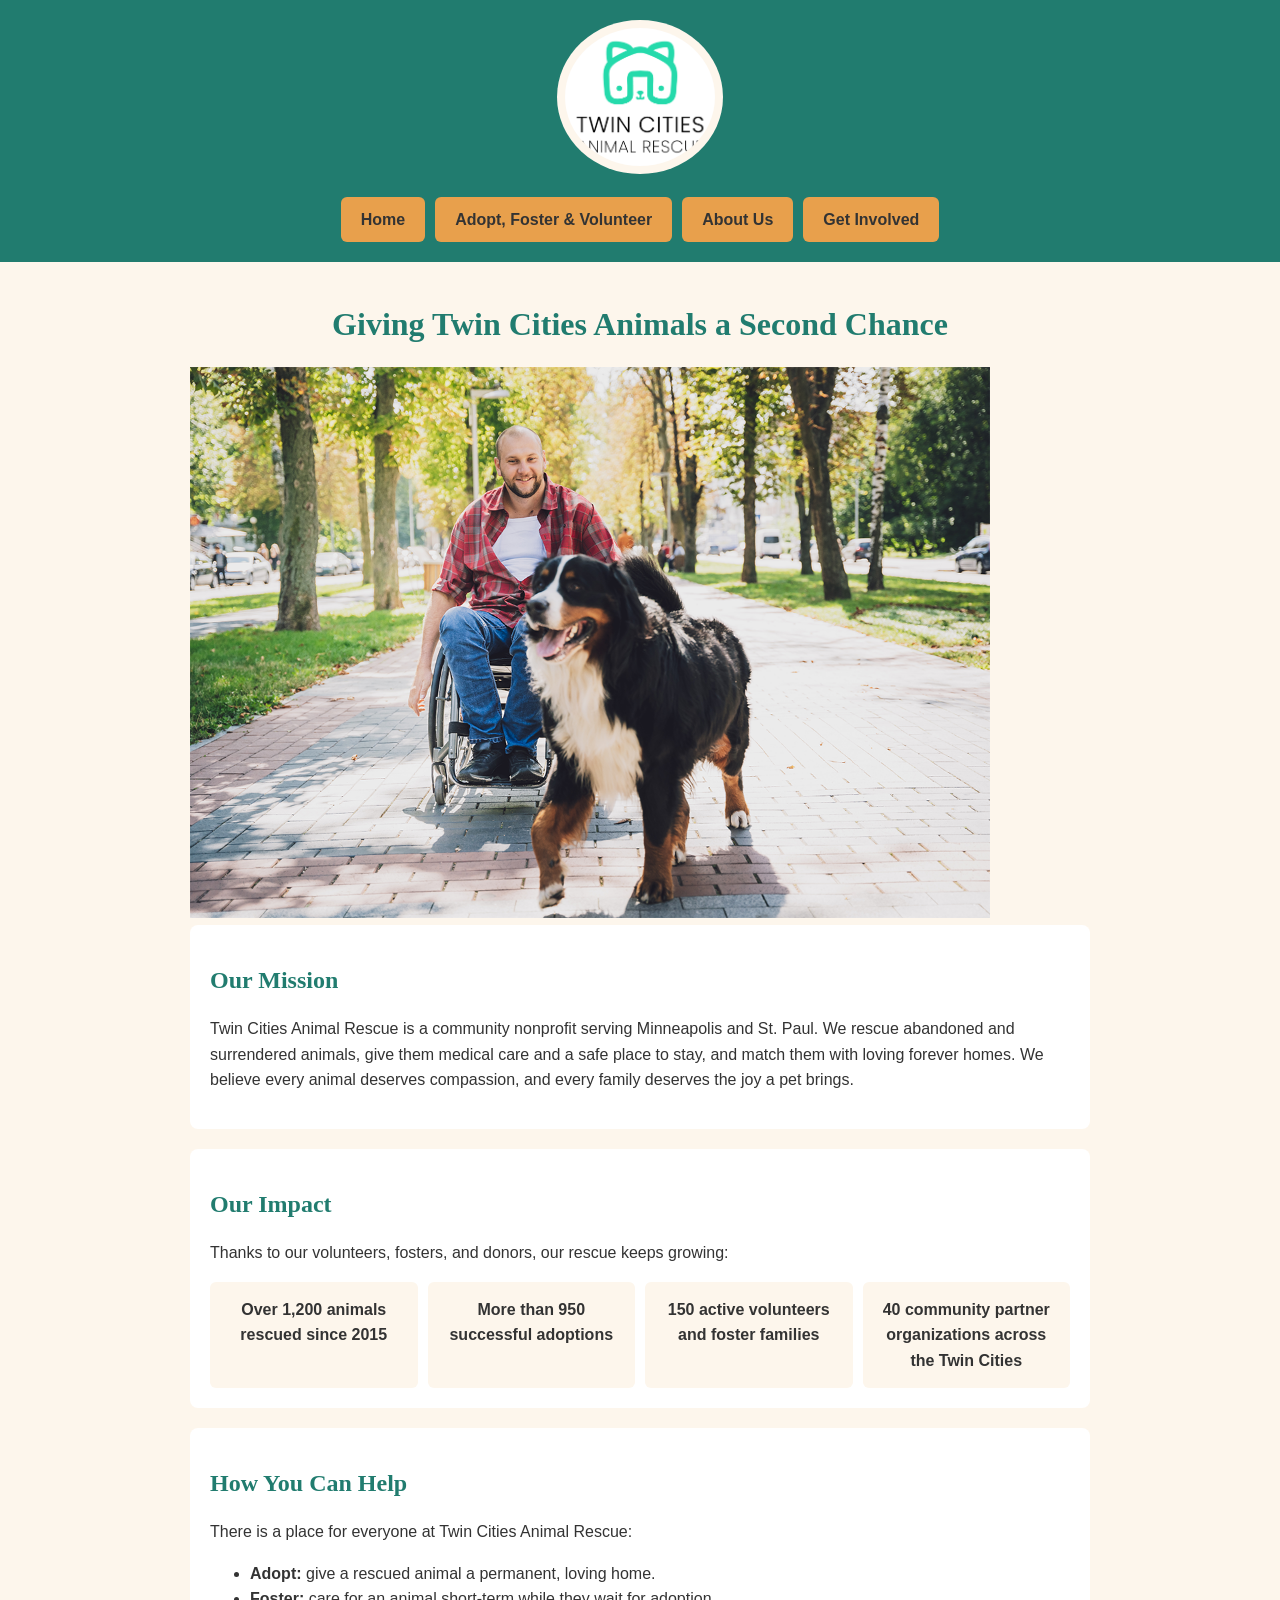
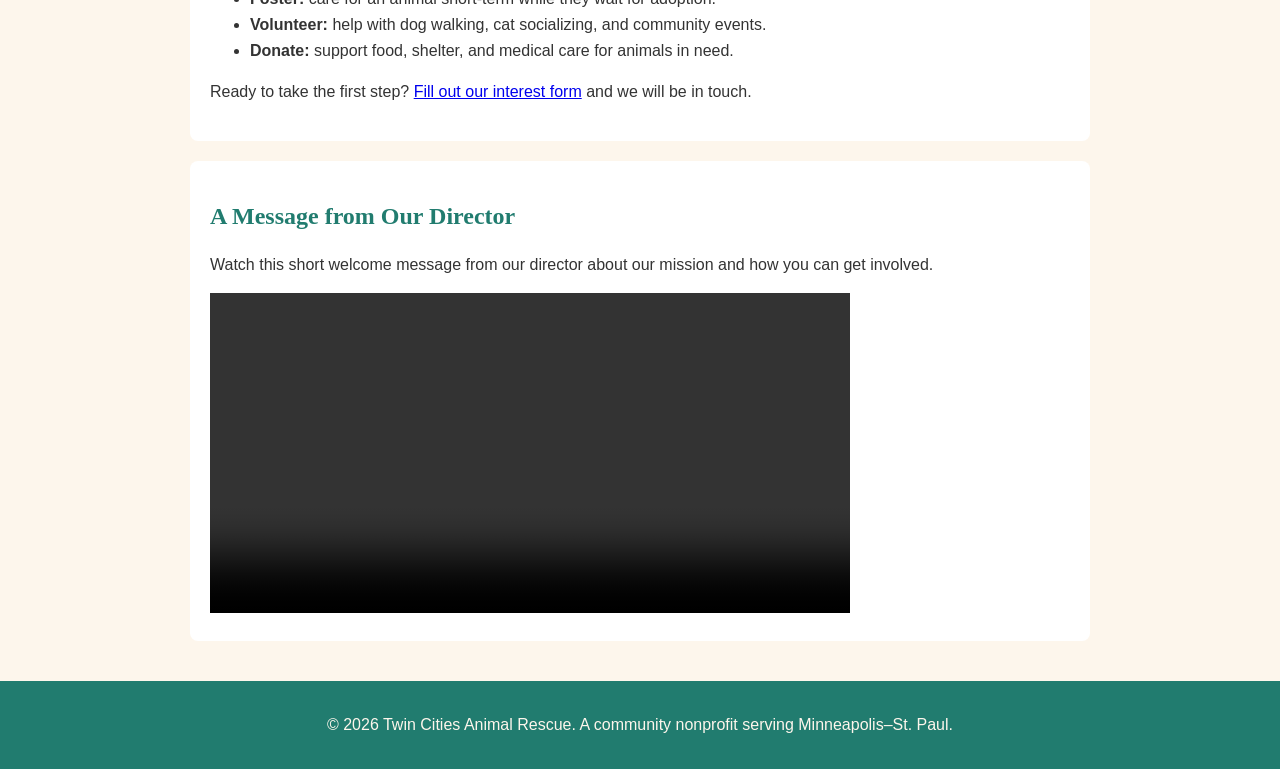
<file: index.html>
<!DOCTYPE html>
<html lang="en">
<head>
  <meta charset="UTF-8">
  <meta name="viewport" content="width=device-width, initial-scale=1.0">
  <title>Home | Twin Cities Animal Rescue</title>
  <link rel="stylesheet" href="styles.css">
</head>
<body>

  <header>
    <img src="rescue-logo_c.png" alt="Twin Cities Animal Rescue logo" width="150">
    <nav>
      <ul>
        <li><a href="index.html">Home</a></li>
        <li><a href="services.html">Adopt, Foster &amp; Volunteer</a></li>
        <li><a href="about.html">About Us</a></li>
        <li><a href="contact.html">Get Involved</a></li>
      </ul>
    </nav>
  </header>

  <main>
    <h1>Giving Twin Cities Animals a Second Chance</h1>

    <!-- Responsive featured image: large version on wide screens, small on narrow ones -->
    <picture>
      <source media="(min-width: 800px)" srcset="rescue-feature-large_c.png">
      <img src="rescue-feature-small_c.png" alt="A smiling adopter in a wheelchair enjoying a walk in the park with his adopted Bernese Mountain Dog" width="800">
    </picture>

    <section>
      <h2>Our Mission</h2>
      <p>Twin Cities Animal Rescue is a community nonprofit serving Minneapolis and St. Paul. We rescue abandoned and surrendered animals, give them medical care and a safe place to stay, and match them with loving forever homes. We believe every animal deserves compassion, and every family deserves the joy a pet brings.</p>
    </section>

    <section>
      <h2>Our Impact</h2>
      <p>Thanks to our volunteers, fosters, and donors, our rescue keeps growing:</p>
      <ul class="stats">
        <li>Over 1,200 animals rescued since 2015</li>
        <li>More than 950 successful adoptions</li>
        <li>150 active volunteers and foster families</li>
        <li>40 community partner organizations across the Twin Cities</li>
      </ul>
    </section>

    <section>
      <h2>How You Can Help</h2>
      <p>There is a place for everyone at Twin Cities Animal Rescue:</p>
      <ul>
        <li><strong>Adopt:</strong> give a rescued animal a permanent, loving home.</li>
        <li><strong>Foster:</strong> care for an animal short-term while they wait for adoption.</li>
        <li><strong>Volunteer:</strong> help with dog walking, cat socializing, and community events.</li>
        <li><strong>Donate:</strong> support food, shelter, and medical care for animals in need.</li>
      </ul>
      <p>Ready to take the first step? <a href="contact.html">Fill out our interest form</a> and we will be in touch.</p>
    </section>

    <section>
      <h2>A Message from Our Director</h2>
      <p>Watch this short welcome message from our director about our mission and how you can get involved.</p>

      <video controls width="640">
        <source src="rescue-message_c.mp4" type="video/mp4">
        <p>Your browser does not support HTML video. This is a short welcome message from the director of Twin Cities Animal Rescue about our mission and how you can get involved. Visit our Get Involved page to learn more.</p>
      </video>
    </section>
  </main>

  <footer>
    <p>&copy; 2026 Twin Cities Animal Rescue. A community nonprofit serving Minneapolis&ndash;St. Paul.</p>
  </footer>

</body>
</html>
</file>
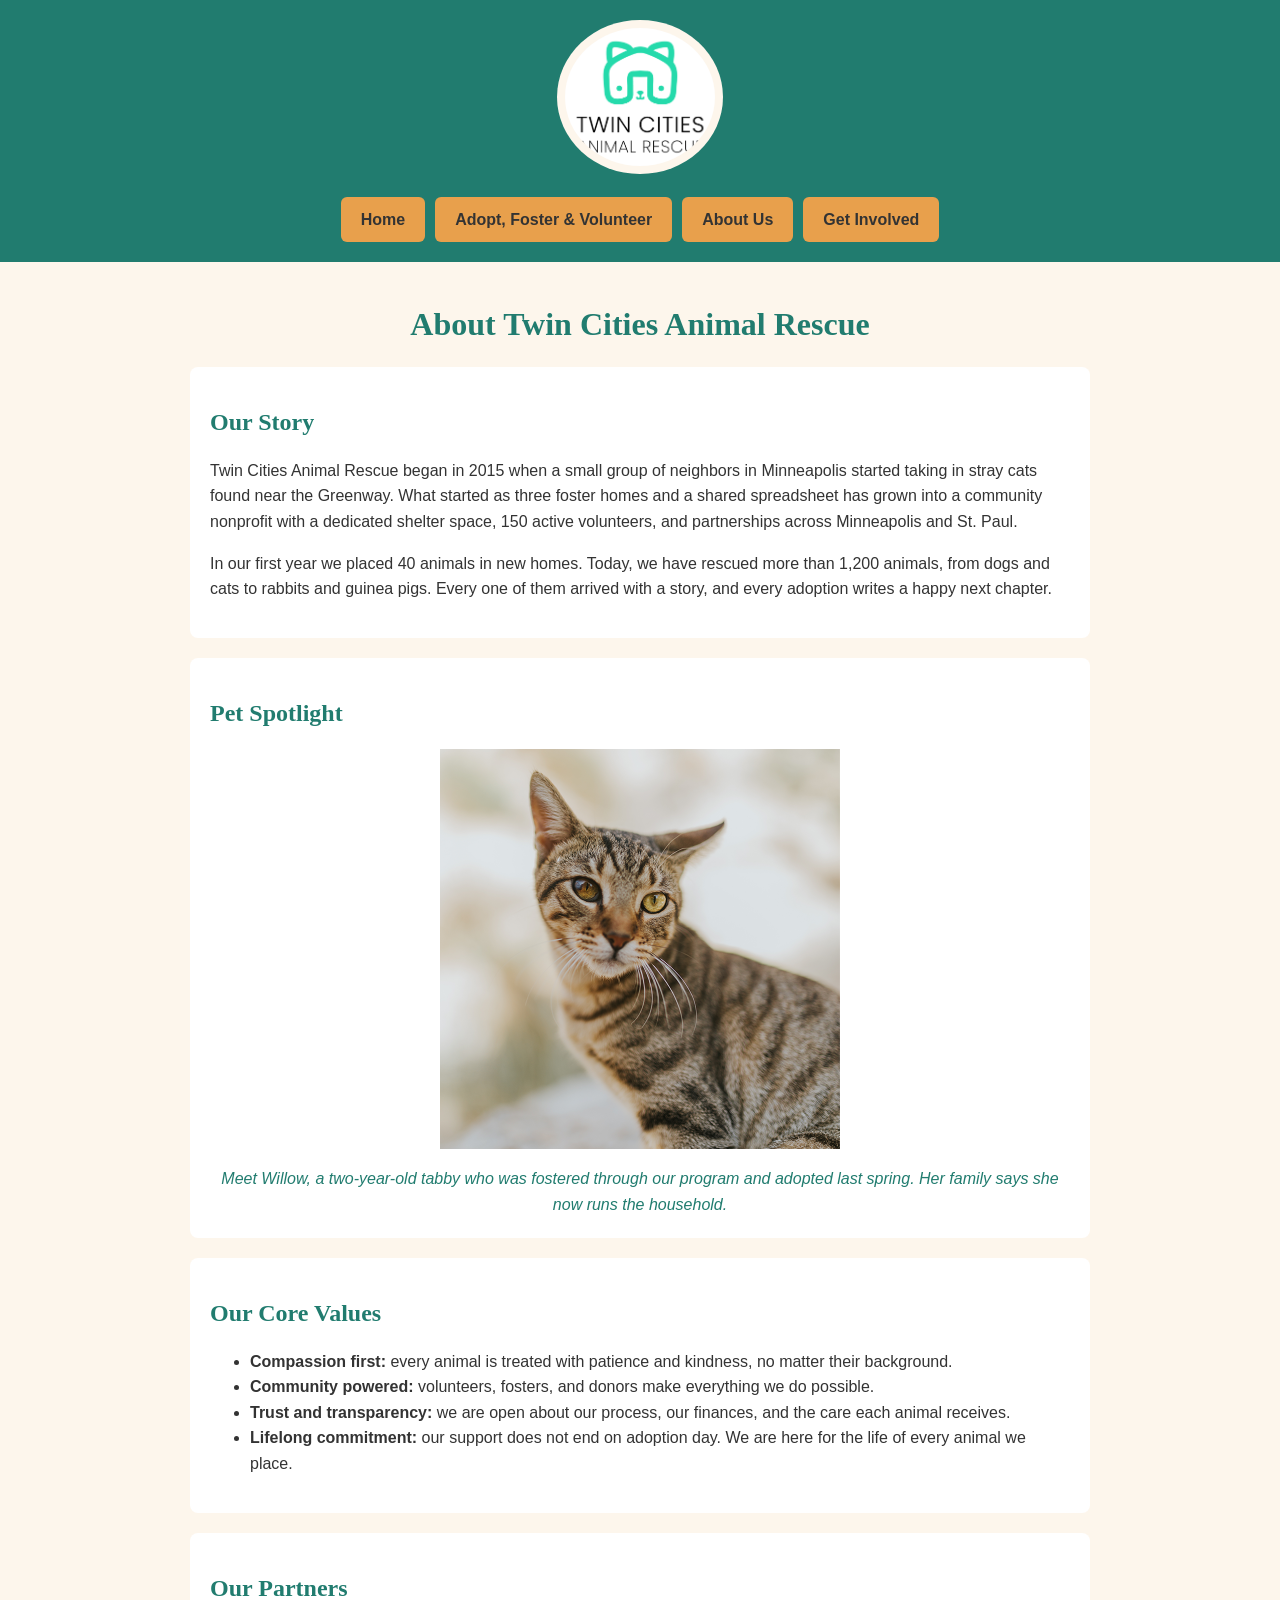
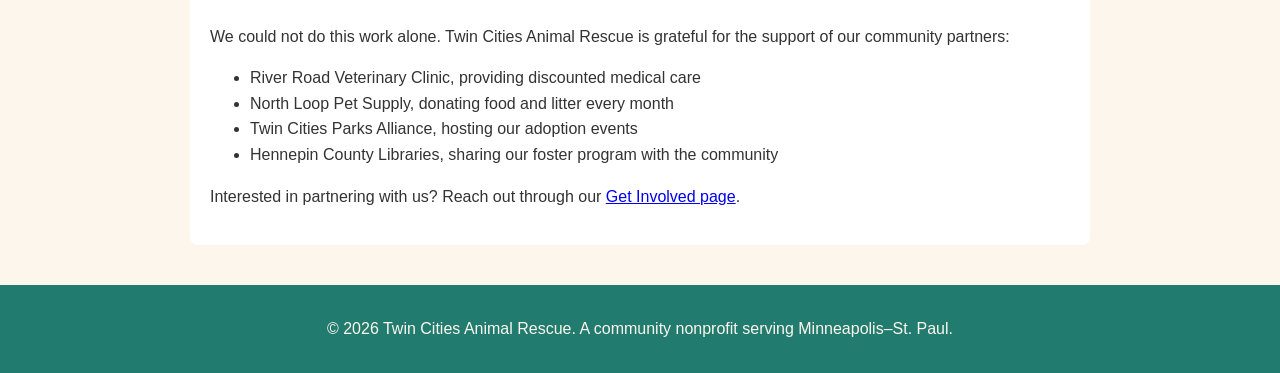
<file: about.html>
<!DOCTYPE html>
<html lang="en">
<head>
  <meta charset="UTF-8">
  <meta name="viewport" content="width=device-width, initial-scale=1.0">
  <title>About Us | Twin Cities Animal Rescue</title>
  <link rel="stylesheet" href="styles.css">
</head>
<body>

  <header>
    <img src="rescue-logo_c.png" alt="Twin Cities Animal Rescue logo" width="150">
    <nav>
      <ul>
        <li><a href="index.html">Home</a></li>
        <li><a href="services.html">Adopt, Foster &amp; Volunteer</a></li>
        <li><a href="about.html">About Us</a></li>
        <li><a href="contact.html">Get Involved</a></li>
      </ul>
    </nav>
  </header>

  <main>
    <h1>About Twin Cities Animal Rescue</h1>

    <section>
      <h2>Our Story</h2>
      <p>Twin Cities Animal Rescue began in 2015 when a small group of neighbors in Minneapolis started taking in stray cats found near the Greenway. What started as three foster homes and a shared spreadsheet has grown into a community nonprofit with a dedicated shelter space, 150 active volunteers, and partnerships across Minneapolis and St. Paul.</p>
      <p>In our first year we placed 40 animals in new homes. Today, we have rescued more than 1,200 animals, from dogs and cats to rabbits and guinea pigs. Every one of them arrived with a story, and every adoption writes a happy next chapter.</p>
    </section>

    <section>
      <h2>Pet Spotlight</h2>
      <figure>
        <img src="rescue-pet-spotlight_c.png" alt="Willow, a tabby cat with green eyes and striped fur, looking alertly to the side" width="400">
        <figcaption>Meet Willow, a two-year-old tabby who was fostered through our program and adopted last spring. Her family says she now runs the household.</figcaption>
      </figure>
    </section>

    <section>
      <h2>Our Core Values</h2>
      <ul>
        <li><strong>Compassion first:</strong> every animal is treated with patience and kindness, no matter their background.</li>
        <li><strong>Community powered:</strong> volunteers, fosters, and donors make everything we do possible.</li>
        <li><strong>Trust and transparency:</strong> we are open about our process, our finances, and the care each animal receives.</li>
        <li><strong>Lifelong commitment:</strong> our support does not end on adoption day. We are here for the life of every animal we place.</li>
      </ul>
    </section>

    <section>
      <h2>Our Partners</h2>
      <p>We could not do this work alone. Twin Cities Animal Rescue is grateful for the support of our community partners:</p>
      <ul>
        <li>River Road Veterinary Clinic, providing discounted medical care</li>
        <li>North Loop Pet Supply, donating food and litter every month</li>
        <li>Twin Cities Parks Alliance, hosting our adoption events</li>
        <li>Hennepin County Libraries, sharing our foster program with the community</li>
      </ul>
      <p>Interested in partnering with us? Reach out through our <a href="contact.html">Get Involved page</a>.</p>
    </section>
  </main>

  <footer>
    <p>&copy; 2026 Twin Cities Animal Rescue. A community nonprofit serving Minneapolis&ndash;St. Paul.</p>
  </footer>

</body>
</html>
</file>
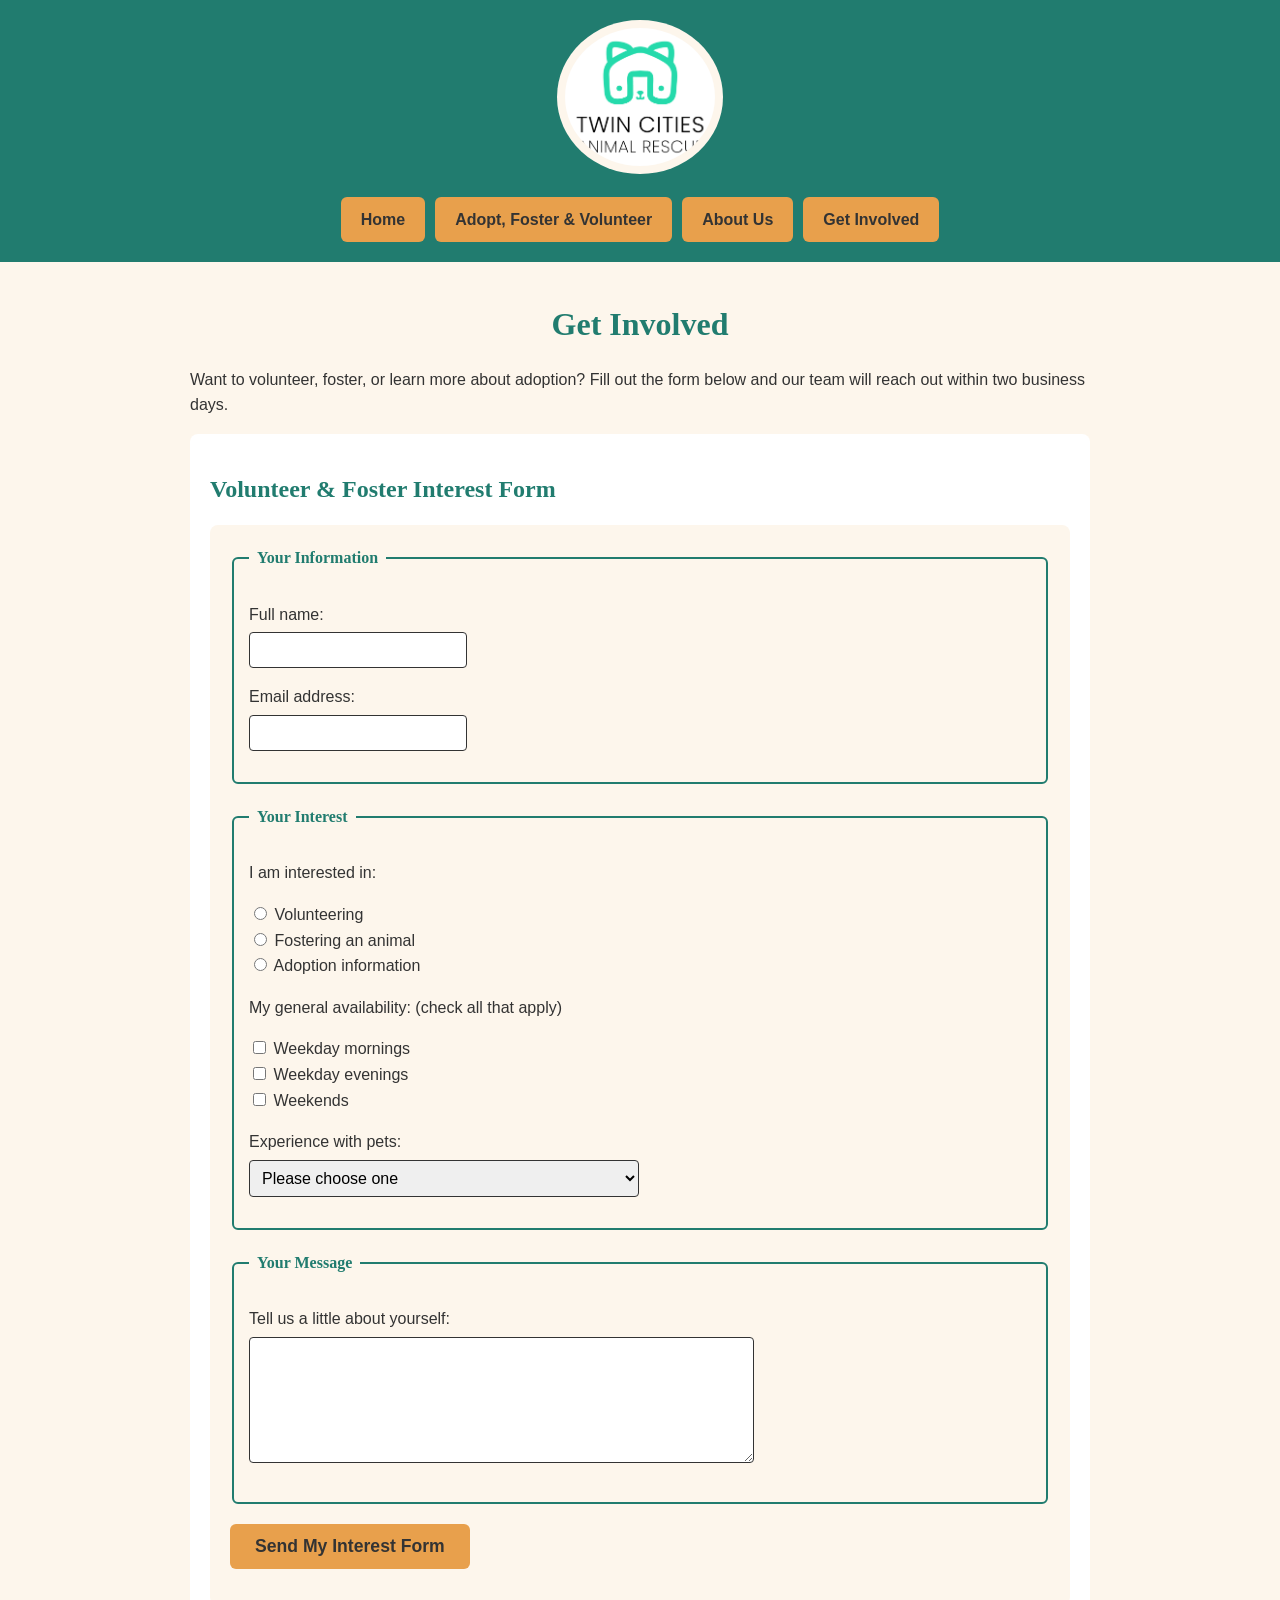
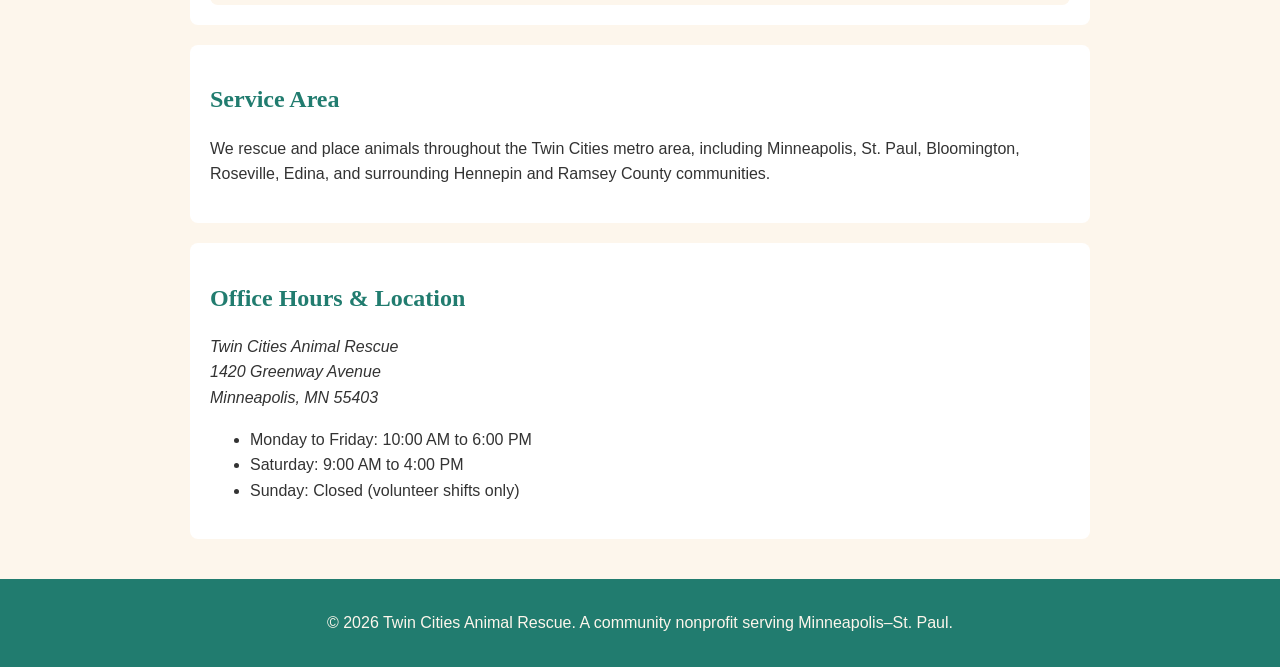
<file: contact.html>
<!DOCTYPE html>
<html lang="en">
<head>
  <meta charset="UTF-8">
  <meta name="viewport" content="width=device-width, initial-scale=1.0">
  <title>Get Involved | Twin Cities Animal Rescue</title>
  <link rel="stylesheet" href="styles.css">
</head>
<body>

  <header>
    <img src="rescue-logo_c.png" alt="Twin Cities Animal Rescue logo" width="150">
    <nav>
      <ul>
        <li><a href="index.html">Home</a></li>
        <li><a href="services.html">Adopt, Foster &amp; Volunteer</a></li>
        <li><a href="about.html">About Us</a></li>
        <li><a href="contact.html">Get Involved</a></li>
      </ul>
    </nav>
  </header>

  <main>
    <h1>Get Involved</h1>
    <p>Want to volunteer, foster, or learn more about adoption? Fill out the form below and our team will reach out within two business days.</p>

    <section>
      <h2>Volunteer &amp; Foster Interest Form</h2>

      <p id="picked-roles"></p>

      <form action="#" method="post" id="interest-form" novalidate>

        <fieldset>
          <legend>Your Information</legend>

          <p>
            <label for="name">Full name:</label><br>
            <input type="text" id="name" name="name" required minlength="2">
            <span class="error" id="name-error"></span>
          </p>

          <p>
            <label for="email">Email address:</label><br>
            <input type="email" id="email" name="email" required>
            <span class="error" id="email-error"></span>
          </p>
        </fieldset>

        <fieldset>
          <legend>Your Interest</legend>

          <p>I am interested in:</p>
          <p>
            <input type="radio" id="interest-volunteer" name="interest" value="volunteer" required>
            <label for="interest-volunteer">Volunteering</label><br>

            <input type="radio" id="interest-foster" name="interest" value="foster">
            <label for="interest-foster">Fostering an animal</label><br>

            <input type="radio" id="interest-adoption" name="interest" value="adoption">
            <label for="interest-adoption">Adoption information</label>
          </p>

          <p>My general availability: (check all that apply)</p>
          <p>
            <input type="checkbox" id="avail-weekday-am" name="availability" value="weekday-mornings">
            <label for="avail-weekday-am">Weekday mornings</label><br>

            <input type="checkbox" id="avail-weekday-pm" name="availability" value="weekday-evenings">
            <label for="avail-weekday-pm">Weekday evenings</label><br>

            <input type="checkbox" id="avail-weekends" name="availability" value="weekends">
            <label for="avail-weekends">Weekends</label>
          </p>

          <p>
            <label for="experience">Experience with pets:</label><br>
            <select id="experience" name="experience" required>
              <option value="">Please choose one</option>
              <option value="none">No experience yet</option>
              <option value="some">I have had pets before</option>
              <option value="experienced">I have volunteered or fostered before</option>
              <option value="professional">I work or have worked with animals professionally</option>
            </select>
          </p>
        </fieldset>

        <fieldset>
          <legend>Your Message</legend>

          <p>
            <label for="message">Tell us a little about yourself:</label><br>
            <textarea id="message" name="message" rows="6" cols="50" required minlength="10" maxlength="500"></textarea>
            <span class="error" id="message-error"></span>
          </p>
        </fieldset>

        <p>
          <button type="submit">Send My Interest Form</button>
        </p>

        <p id="form-success"></p>

      </form>
    </section>

    <section>
      <h2>Service Area</h2>
      <p>We rescue and place animals throughout the Twin Cities metro area, including Minneapolis, St. Paul, Bloomington, Roseville, Edina, and surrounding Hennepin and Ramsey County communities.</p>
    </section>

    <section>
      <h2>Office Hours &amp; Location</h2>
      <address>
        Twin Cities Animal Rescue<br>
        1420 Greenway Avenue<br>
        Minneapolis, MN 55403
      </address>
      <ul>
        <li>Monday to Friday: 10:00 AM to 6:00 PM</li>
        <li>Saturday: 9:00 AM to 4:00 PM</li>
        <li>Sunday: Closed (volunteer shifts only)</li>
      </ul>
    </section>
  </main>

  <footer>
    <p>&copy; 2026 Twin Cities Animal Rescue. A community nonprofit serving Minneapolis&ndash;St. Paul.</p>
  </footer>

  <script src="script.js"></script>
</body>
</html>
</file>
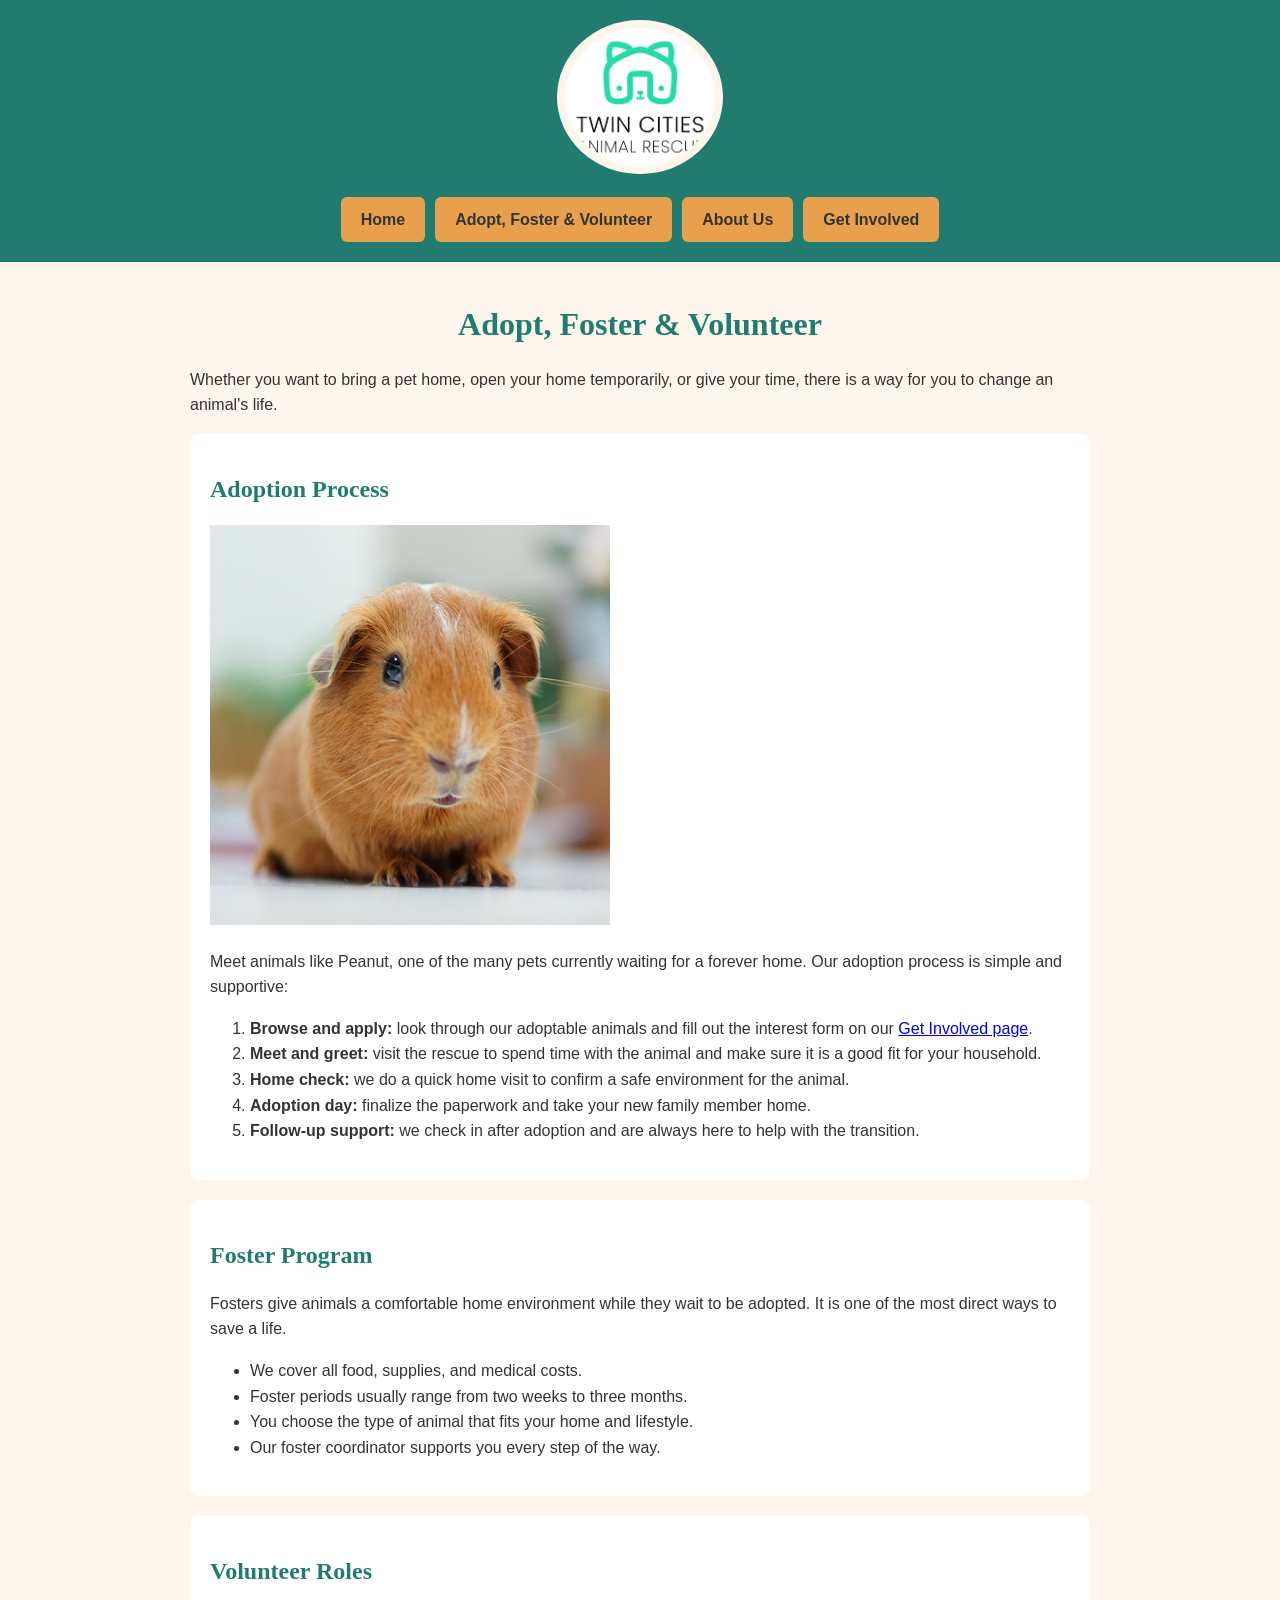
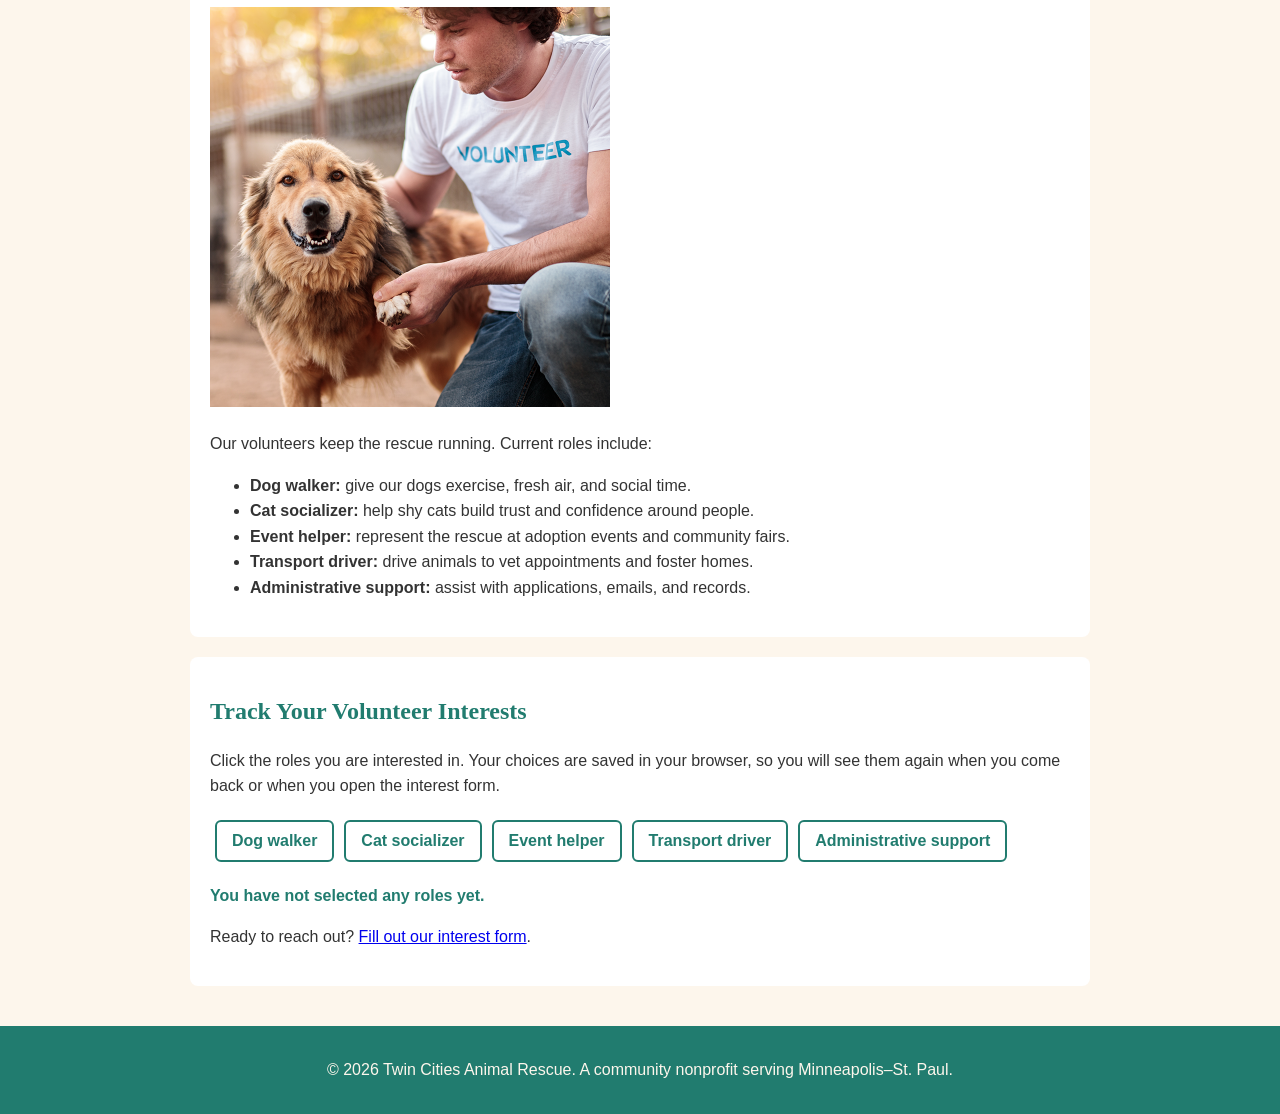
<file: services.html>
<!DOCTYPE html>
<html lang="en">
<head>
  <meta charset="UTF-8">
  <meta name="viewport" content="width=device-width, initial-scale=1.0">
  <title>Adopt, Foster &amp; Volunteer | Twin Cities Animal Rescue</title>
  <link rel="stylesheet" href="styles.css">
</head>
<body>

  <header>
    <img src="rescue-logo_c.png" alt="Twin Cities Animal Rescue logo" width="150">
    <nav>
      <ul>
        <li><a href="index.html">Home</a></li>
        <li><a href="services.html">Adopt, Foster &amp; Volunteer</a></li>
        <li><a href="about.html">About Us</a></li>
        <li><a href="contact.html">Get Involved</a></li>
      </ul>
    </nav>
  </header>

  <main>
    <h1>Adopt, Foster &amp; Volunteer</h1>
    <p>Whether you want to bring a pet home, open your home temporarily, or give your time, there is a way for you to change an animal's life.</p>

    <section>
      <h2>Adoption Process</h2>
      <img src="rescue-pet_c.png" alt="Peanut, an adoptable orange guinea pig with a white stripe on her forehead, looking at the camera" width="400">
      <p>Meet animals like Peanut, one of the many pets currently waiting for a forever home. Our adoption process is simple and supportive:</p>
      <ol>
        <li><strong>Browse and apply:</strong> look through our adoptable animals and fill out the interest form on our <a href="contact.html">Get Involved page</a>.</li>
        <li><strong>Meet and greet:</strong> visit the rescue to spend time with the animal and make sure it is a good fit for your household.</li>
        <li><strong>Home check:</strong> we do a quick home visit to confirm a safe environment for the animal.</li>
        <li><strong>Adoption day:</strong> finalize the paperwork and take your new family member home.</li>
        <li><strong>Follow-up support:</strong> we check in after adoption and are always here to help with the transition.</li>
      </ol>
    </section>

    <section>
      <h2>Foster Program</h2>
      <p>Fosters give animals a comfortable home environment while they wait to be adopted. It is one of the most direct ways to save a life.</p>
      <ul>
        <li>We cover all food, supplies, and medical costs.</li>
        <li>Foster periods usually range from two weeks to three months.</li>
        <li>You choose the type of animal that fits your home and lifestyle.</li>
        <li>Our foster coordinator supports you every step of the way.</li>
      </ul>
    </section>

    <section>
      <h2>Volunteer Roles</h2>
      <img src="rescue-volunteer_c.png" alt="A Twin Cities Animal Rescue volunteer in a volunteer t-shirt gently holding the paw of a happy rescue dog" width="400">
      <p>Our volunteers keep the rescue running. Current roles include:</p>
      <ul>
        <li><strong>Dog walker:</strong> give our dogs exercise, fresh air, and social time.</li>
        <li><strong>Cat socializer:</strong> help shy cats build trust and confidence around people.</li>
        <li><strong>Event helper:</strong> represent the rescue at adoption events and community fairs.</li>
        <li><strong>Transport driver:</strong> drive animals to vet appointments and foster homes.</li>
        <li><strong>Administrative support:</strong> assist with applications, emails, and records.</li>
      </ul>
    </section>

    <section>
      <h2>Track Your Volunteer Interests</h2>
      <p>Click the roles you are interested in. Your choices are saved in your browser, so you will see them again when you come back or when you open the interest form.</p>
      <div id="role-buttons"></div>
      <p id="role-summary">You have not selected any roles yet.</p>
      <p>Ready to reach out? <a href="contact.html">Fill out our interest form</a>.</p>
    </section>
  </main>

  <footer>
    <p>&copy; 2026 Twin Cities Animal Rescue. A community nonprofit serving Minneapolis&ndash;St. Paul.</p>
  </footer>

  <script src="script.js"></script>
</body>
</html>
</file>
<file: styles.css>
/* Twin Cities Animal Rescue - Touchstone 3 styles */
/* Colors: teal #217C6F, orange #E8A04C, cream #FDF6EC, dark gray #333333 */
/* Fonts: Georgia for headings, Arial for body text */

/* Base styles (mobile first) */
body {
  font-family: Arial, Helvetica, sans-serif;
  color: #333333;
  background-color: #FDF6EC;
  margin: 0;
  line-height: 1.6;
}

h1, h2, h3 {
  font-family: Georgia, "Times New Roman", serif;
  color: #217C6F;
  line-height: 1.3;
}

h1 {
  text-align: center;
}

img, video {
  max-width: 100%;
  height: auto;
}

/* Header and logo */
header {
  background-color: #217C6F;
  padding: 20px;
  text-align: center;
}

header img {
  background-color: #FDF6EC;
  border-radius: 50%;
  padding: 8px;
}

/* Navigation with Flexbox (stacked on small screens) */
nav ul {
  list-style: none;
  margin: 15px 0 0 0;
  padding: 0;
  display: flex;
  flex-direction: column;
  gap: 10px;
}

nav a {
  display: block;
  background-color: #E8A04C;
  color: #333333;
  font-weight: bold;
  text-decoration: none;
  padding: 10px;
  border-radius: 6px;
}

nav a:hover {
  background-color: #FDF6EC;
}

/* Main content */
main {
  max-width: 900px;
  margin: 0 auto;
  padding: 20px;
}

section {
  background-color: #FFFFFF;
  padding: 20px;
  margin-bottom: 20px;
  border-radius: 8px;
}

/* Impact stats with Flexbox */
.stats {
  list-style: none;
  margin: 0;
  padding: 0;
  display: flex;
  flex-direction: column;
  gap: 10px;
}

.stats li {
  background-color: #FDF6EC;
  padding: 15px;
  border-radius: 6px;
  text-align: center;
  font-weight: bold;
}

/* Figure and caption */
figure {
  margin: 0;
  text-align: center;
}

figcaption {
  color: #217C6F;
  font-style: italic;
  margin-top: 10px;
}

/* Form styles */
form {
  background-color: #FDF6EC;
  padding: 20px;
  border-radius: 8px;
}

fieldset {
  border: 2px solid #217C6F;
  border-radius: 6px;
  margin-bottom: 20px;
  padding: 15px;
}

legend {
  font-family: Georgia, "Times New Roman", serif;
  font-weight: bold;
  color: #217C6F;
  padding: 0 8px;
}

input[type="text"], input[type="email"], select, textarea {
  font-family: Arial, Helvetica, sans-serif;
  font-size: 1em;
  padding: 8px;
  margin-top: 5px;
  border: 1px solid #333333;
  border-radius: 4px;
  max-width: 100%;
  box-sizing: border-box;
}

button {
  background-color: #E8A04C;
  color: #333333;
  font-weight: bold;
  font-size: 1.1em;
  padding: 12px 25px;
  border: none;
  border-radius: 6px;
  cursor: pointer;
}

button:hover {
  background-color: #217C6F;
  color: #FFFFFF;
}

/* Footer */
footer {
  background-color: #217C6F;
  color: #FDF6EC;
  text-align: center;
  padding: 15px;
}

/* Media query: layout for larger screens */
@media (min-width: 768px) {
  nav ul {
    flex-direction: row;
    justify-content: center;
  }

  nav a {
    padding: 10px 20px;
  }

  .stats {
    flex-direction: row;
  }

  .stats li {
    flex: 1;
  }
}

/* ---------- Touchstone 4 additions ---------- */

/* Volunteer role tracker buttons */
.role-btn {
  background-color: #FFFFFF;
  color: #217C6F;
  border: 2px solid #217C6F;
  padding: 10px 15px;
  margin: 5px;
  border-radius: 6px;
  cursor: pointer;
  font-size: 1em;
}

.role-btn.selected {
  background-color: #217C6F;
  color: #FFFFFF;
}

#role-summary {
  font-weight: bold;
  color: #217C6F;
}

/* Validation error messages */
.error {
  color: #B00020;
  font-weight: bold;
  display: block;
  margin-top: 5px;
}

/* Saved roles note on the contact page */
#picked-roles {
  font-weight: bold;
  color: #217C6F;
}

#picked-roles:empty {
  display: none;
}

/* Success message after a valid form submission */
#form-success {
  background-color: #217C6F;
  color: #FFFFFF;
  padding: 15px;
  border-radius: 6px;
}

#form-success:empty {
  display: none;
  padding: 0;
}
</file>
